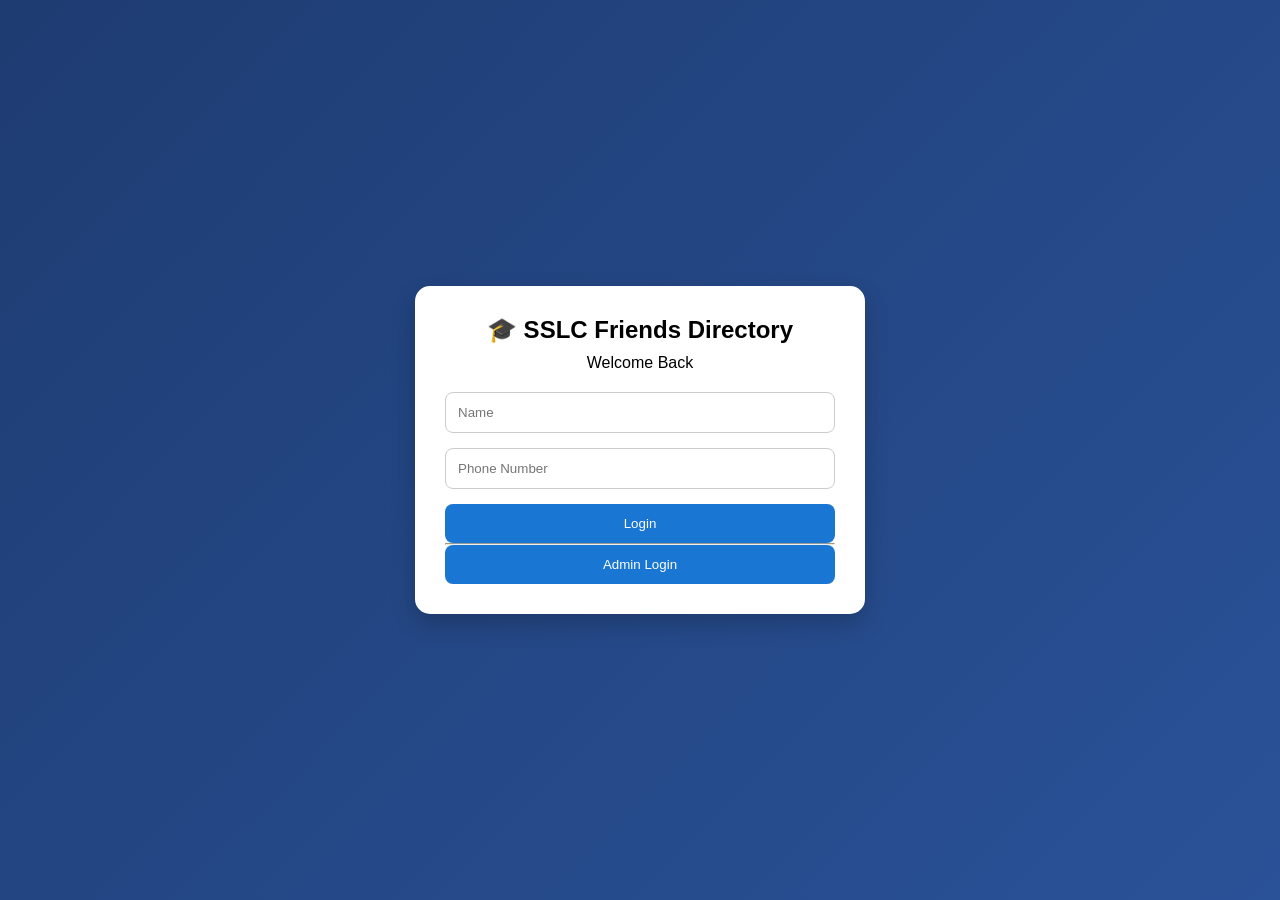
<file: index.html>
<!DOCTYPE html>
<html lang="en">

<head>
    <meta charset="UTF-8">
    <meta name="viewport" content="width=device-width, initial-scale=1">
    <meta name="description"
        content="SSLC Friends Directory">

    <title>SSLC Friends Directory</title>

    <link rel="stylesheet" href="style.css">
</head>

<body>

    <main class="app">

        <!-- Login Card -->

        <section class="card" id="loginSection">

            <header>
                <h1>🎓 SSLC Friends Directory</h1>
                <p>Welcome Back</p>
            </header>

            <form id="memberLoginForm">

                <input
                    type="text"
                    id="memberName"
                    placeholder="Name"
                    autocomplete="off"
                    required>

                <input
                    type="tel"
                    id="memberPhone"
                    placeholder="Phone Number"
                    required>

                <button type="submit">
                    Login
                </button>

            </form>

            <hr>

            <button
                class="admin-btn"
                id="showAdminLoginBtn">

                Admin Login

            </button>

            <p id="loginMessage"></p>

        </section>

        <!-- Admin Login -->

        <dialog id="adminDialog">

            <form method="dialog">

                <h2>Admin Login</h2>

                <input
                    type="password"
                    id="adminPassword"
                    placeholder="Password">

                <div class="dialog-actions">

                    <button
                        type="button"
                        id="adminLoginBtn">

                        Login

                    </button>

                    <button>
                        Close
                    </button>

                </div>

            </form>

        </dialog>

        <!-- Dashboard -->

        <section id="dashboard" class="card hidden">
           

            <header
                class="dashboard-header">

                <h2>Friends Directory</h2>

                <div class="stats">

                    <span>
                        Total:
                        <strong id="totalMembers">
                            0
                        </strong>
                    </span>

                </div>

            </header>
            <button id="logoutBtn">Logout</button>
            <input
                type="search"
                id="searchInput"
                placeholder="Search Name or Phone">

            <section
                id="adminPanel"
                class="hidden">

                <h3>Add Member</h3>

                <div class="add-member-grid">

                    <input
                        type="text"
                        id="newName"
                        placeholder="Name">

                    <input
                        type="tel"
                        id="newPhone"
                        placeholder="Phone">

                    <button
                        id="addMemberBtn">

                        Add Member

                    </button>

                </div>

            </section>

            <div class="table-wrapper">

                <table>

                    <thead>
                        <tr>
                           <th>#</th>
<th>Name</th>
<th>Phone</th>
<th>Call</th>
<th>WhatsApp</th>
                            <th
                                id="actionColumn"
                                class="hidden">
                                Action
                            </th>
                        </tr>
                    </thead>

                    <tbody id="memberTable">
                    </tbody>

                </table>

            </div>

        </section>

    </main>

   <script src="app.js"></script>

</body>

</html>
</file>
<file: style.css>
*{
    margin:0;
    padding:0;
    box-sizing:border-box;
    font-family:Segoe UI,sans-serif;
}

body{
    min-height:100vh;
    background:linear-gradient(135deg,#1e3c72,#2a5298);
}

.app{
    min-height:100vh;
    display:flex;
    justify-content:center;
    align-items:center;
    padding:20px;
}

.card{
    width:100%;
    max-width:450px;
    background:#fff;
    padding:30px;
    border-radius:15px;
    box-shadow:0 10px 25px rgba(0,0,0,0.2);
}

h1{
    text-align:center;
    margin-bottom:10px;
}

header p{
    text-align:center;
    margin-bottom:20px;
}

input{
    width:100%;
    padding:12px;
    margin-bottom:15px;
    border:1px solid #ccc;
    border-radius:8px;
}

button{
    width:100%;
    padding:12px;
    border:none;
    border-radius:8px;
    background:#1976d2;
    color:white;
    cursor:pointer;
}

button:hover{
    background:#1565c0;
}

.hidden{
    display:none;
}

#dashboard{
    max-width:1200px;
}
.page{
    max-width:900px;
    margin:auto;
    padding:20px;
}

.cardItem{
    background:white;
    padding:15px;
    border-radius:10px;
    margin-top:10px;
    box-shadow:0 2px 8px rgba(0,0,0,.15);
}

.cardItem button{
    margin-left:10px;
    width:auto;
}
.menu{
    display:flex;
    flex-direction:column;
    gap:15px;
    max-width:450px;
    margin:30px auto;
}

.menu a{
    display:block;
    text-decoration:none;
    background:white;
    color:#1e3c72;
    padding:18px;
    border-radius:12px;
    font-size:20px;
    font-weight:600;
    text-align:center;
    box-shadow:0 4px 10px rgba(0,0,0,.15);
    transition:0.3s;
}

.menu a:hover{
    transform:translateY(-2px);
    background:#f5f5f5;
}

.page{

    max-width:1100px;

    margin:auto;

    text-align:center;

    padding:20px;

}

#welcomeUser{

    margin-bottom:20px;

    color:white;

}

.banner{

    width:100%;

    max-width:700px;

    border-radius:15px;

    display:block;

    margin:auto;

    box-shadow:0 5px 15px rgba(159, 129, 129, 0.3);

}


.gift-table{
    width:100%;
    border-collapse:collapse;
    background:white;
}

.gift-table th{
    background:#1976d2;
    color:white;
    padding:12px;
}

.gift-table td{
    border:1px solid #ddd;
    padding:10px;
    text-align:center;
}

.gift-table tr:nth-child(even){
    background:#f5f5f5;
}
.gift-table input{

    width:100%;

    padding:8px;

    border:1px solid #ccc;

    border-radius:5px;

    box-sizing:border-box;

}


.backBtn{

    background:#1976d2;

    color:white;

    border:none;

    padding:12px 20px;

    border-radius:8px;

    cursor:pointer;

    font-size:15px;

    font-weight:bold;

    margin-bottom:20px;

}

.backBtn:hover{

    background:#1565c0;

}


.addTeacherSection{

    display:flex;

    flex-direction:column;

    gap:10px;

    margin-bottom:20px;

}

.addTeacherSection input,
.addTeacherSection textarea{

    padding:10px;

    border-radius:8px;

    border:1px solid #ccc;

}

.addTeacherSection button{

    background:#2e7d32;

    color:white;

    border:none;

    padding:12px;

    border-radius:8px;

    cursor:pointer;

}

.hidden{
    display:none;
}

.addBtn{

    background:#2e7d32;

    color:white;

    border:none;

    padding:12px 20px;

    border-radius:8px;

    cursor:pointer;

    margin-bottom:20px;

}

.cancelBtn{

    background:#d32f2f;

    color:white;

    border:none;

    padding:12px 20px;

    border-radius:8px;

    cursor:pointer;

}

.hidden{
    display:none;
}

.addBtn{

    background:#2e7d32;
    color:white;
    border:none;
    padding:12px 20px;
    border-radius:8px;
    cursor:pointer;

}

.cancelBtn{

    background:#d32f2f;
    color:white;
    border:none;
    padding:12px 20px;
    border-radius:8px;
    cursor:pointer;

}

.deleteBtn{

    background:#d32f2f;
    color:white;
    border:none;
    padding:8px 12px;
    border-radius:6px;
    cursor:pointer;

}

.dashboard-card{

    background:white;

    padding:15px;

    margin:15px 0;

    border-radius:10px;

    box-shadow:
    0 2px 8px rgba(0,0,0,0.15);

}

#expenseChart{

    max-height:400px;

}

#expensePie{

    max-height:400px;

}
</file>
